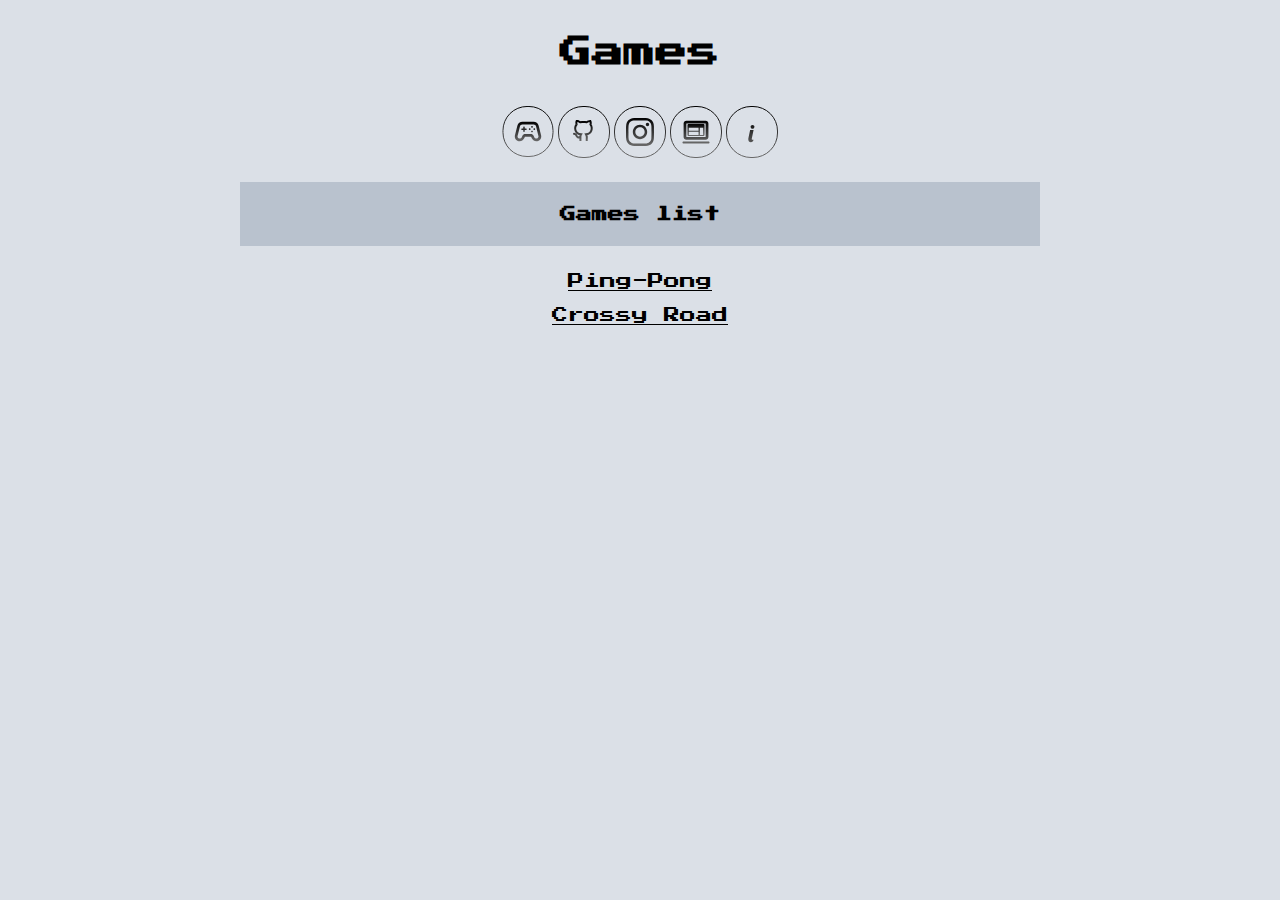
<file: index.html>
<!DOCTYPE html>
<html lang=pt-BR>

<head>
  <meta charset="utf-8" />
  <meta name="viewport" content="width=device-width, initial-scale=1.0">
  <title>Games</title>

  <link rel="preconnect" href="https://fonts.googleapis.com">
  <link rel="preconnect" href="https://fonts.gstatic.com" crossorigin>
  <link href="https://fonts.googleapis.com/css2?family=Press+Start+2P&display=swap" rel="stylesheet">
  <link rel="stylesheet" type="text/css" href="./style.css">
</head>

<body class="flex-center">

  <!-- Top Navigation Menu -->
  <div class="container"> <!-- start container for header and main -->
    <header class="design">
      <a href="javascript:void(0);" id="hamburguer_menu" onclick="mobileMenu()">
        <img src="./src/svg/menu.svg" alt="Menu" />
      </a>

      <h1 id="title"><a href="./index.html">Games</a></h1>


      <!-- Menu PC -->
      <nav id="social-div-pc" aria-label="main" class="flex-center">
        <ul>
          <li class="menuBtn"><a href="./index.html"><img src="./src/svg/Home.svg" alt="Home" />
              <p>Home</p>
            </a></li>
          <li class="menuBtn"><a target="_blank" href="https://github.com/kelwynOliveira"><img src="./src/svg/GitHub.svg" alt="My github" />
              <p>Github</p>
            </a></li>
          <li class="menuBtn"><a target="_blank" href="#"><img src="./src/svg/Instagram.svg" alt="My Instagram" />
              <p>Instagram</p>
            </a></li>
          <li class="menuBtn"><a target="_blank" href="#"><img src="./src/svg/Blog.svg" alt="My blog" />
              <p>Blog</p>
            </a></li>
          <li class="menuBtn"><a target="_blank" href="#"><img src="./src/svg/About.svg" alt="About me" />
              <p>About me</p>
            </a></li>
        </ul>
      </nav>

      <!-- Menu mobile -->
      <div id="social-div-mobile" class="flex-center menu-mobile" onclick="mobileMenu()">
        <nav id="divMobile" aria-label="main-mabile">
          <ul>
            <li class="menuBtn"><a href="./index.hmtl"><img src="./src/svg/Home.svg" alt="Home" />
                <p>Home</p>
              </a></li>
            <li class="menuBtn"><a target="_blank" href="https://github.com/kelwynOliveira"><img src="/src/svg/GitHub.svg" alt="My github" />
                <p>Github</p>
              </a></li>
            <li class="menuBtn"><a target="_blank" href="#"><img src="./src/svg/Instagram.svg" alt="My Instagram" />
                <p>Instagram</p>
              </a></li>
            <li class="menuBtn"><a target="_blank" href="#"><img src="./src/svg/Blog.svg" alt="My blog" />
                <p>Blog</p>
              </a></li>
            <li class="menuBtn"><a target="_blank" href="#"><img src="./src/svg/About.svg" alt="About me" />
                <p>About me</p>
              </a></li>
          </ul>
        </nav>
      </div>
    </header>

    <main>
      <!-- Games list -->
      <h4 id="game_list">Games list</h4>
      <ul class="links" aria-label="games list">
        <ul>
          <li><a href="./games-page/pingpong.html">Ping-Pong</a></li>
          <li><a href="./games-page/crossy-road.html">Crossy Road</a></li>
        </ul>

    </main>

  </div>

  <script src="/functions.js"></script>

</body>

</html>
</file>
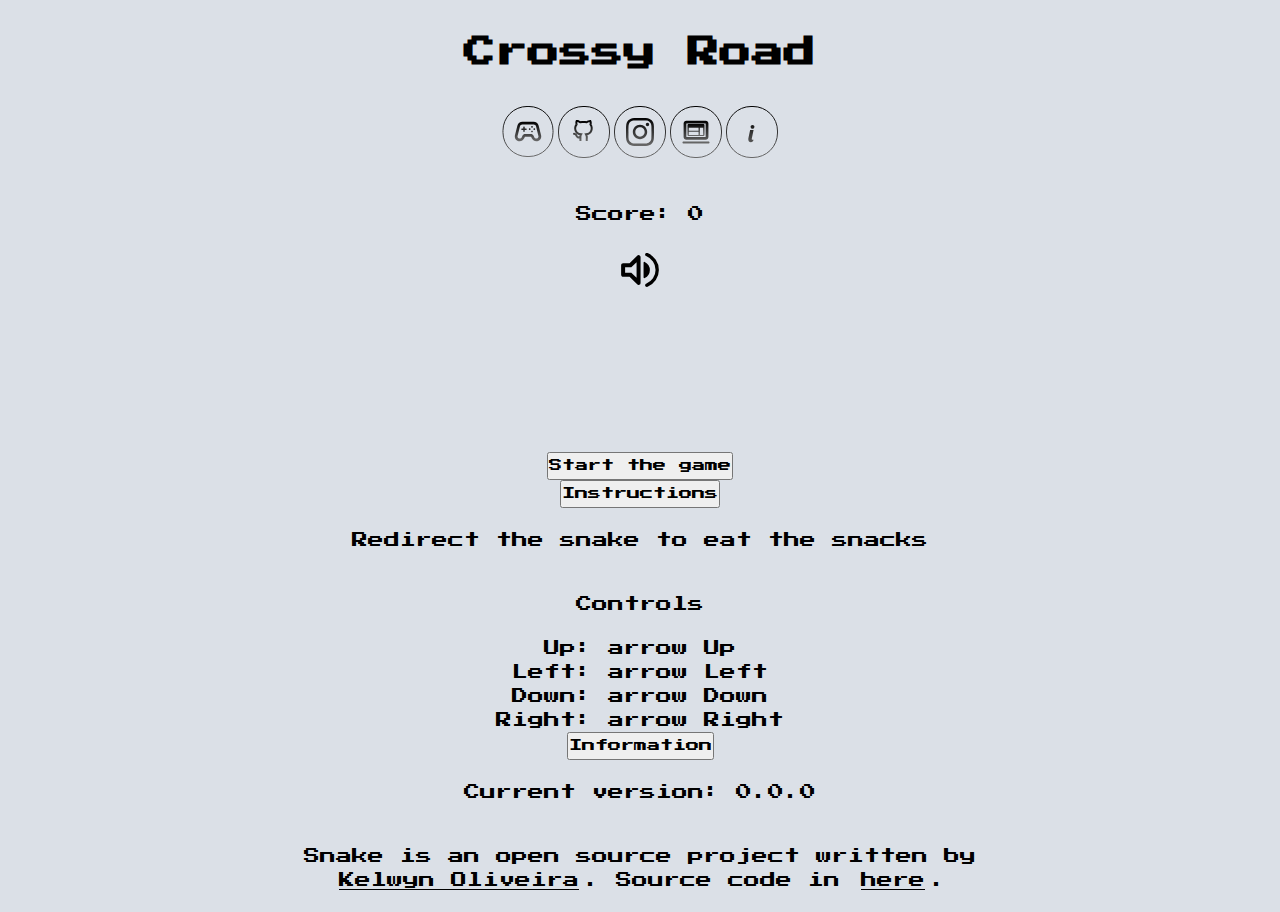
<file: crossy-road.html>
<!DOCTYPE html>
<html lang=pt-BR>

<head>
  <meta charset="utf-8" />
  <meta name="viewport" content="width=device-width" />
  <title>Crossy Road</title>

  <link rel="preconnect" href="https://fonts.googleapis.com">
  <link rel="preconnect" href="https://fonts.gstatic.com" crossorigin>
  <link href="https://fonts.googleapis.com/css2?family=Press+Start+2P&display=swap" rel="stylesheet">
  <link rel="stylesheet" type="text/css" href="style.css">
</head>

<body class="flex-center">

  <!-- Top Navigation Menu -->
  <div class="container"> <!-- start container for header and main -->
    <header class="design">
      <a href="javascript:void(0);" id="hamburguer_menu" onclick="mobileMenu()">
        <img src="src/svg/menu.svg" alt="Menu" />
      </a>

      <h1 id="title"><a href="index.html">Crossy Road</a></h1>

      <!-- Menu PC -->
      <div id="social-div-pc" class="flex-center">

        <ul>
          <li class="menuBtn"><a href="index.html"><img src="src/svg/Home.svg" alt="Home" />
              <p>Home</p>
            </a></li>
          <li class="menuBtn"><a target="_blank" href="https://github.com/kelwynOliveira"><img src="src/svg/GitHub.svg" alt="My github" />
              <p>Github</p>
            </a></li>
          <li class="menuBtn"><a target="_blank" href="#"><img src="src/svg/Instagram.svg" alt="My Instagram" />
              <p>Instagram</p>
            </a></li>
          <li class="menuBtn"><a target="_blank" href="#"><img src="src/svg/Blog.svg" alt="My blog" />
              <p>Blog</p>
            </a></li>
          <li class="menuBtn"><a target="_blank" href="#"><img src="src/svg/About.svg" alt="About me" />
              <p>About me</p>
            </a></li>
        </ul>
      </div>

      <!-- Menu mobile -->
      <div id="social-div-mobile" class="flex-center menu-mobile" onclick="mobileMenu()">
        <div id="divMobile">
          <ul>
            <li class="menuBtn"><a href="index.html"><img src="src/svg/Home.svg" alt="Home" />
                <p>Home</p>
              </a></li>
            <li class="menuBtn"><a target="_blank" href="https://github.com/kelwynOliveira"><img src="src/svg/GitHub.svg" alt="My github" />
                <p>Github</p>
              </a></li>
            <li class="menuBtn"><a target="_blank" href="#"><img src="src/svg/Instagram.svg" alt="My Instagram" />
                <p>Instagram</p>
              </a></li>
            <li class="menuBtn"><a target="_blank" href="#"><img src="src/svg/Blog.svg" alt="My blog" />
                <p>Blog</p>
              </a></li>
            <li class="menuBtn"><a target="_blank" href="#"><img src="src/svg/About.svg" alt="About me" />
                <p>About me</p>
              </a></li>
          </ul>
        </div>
      </div>
    </header>

    <main>

      <!-- Game -->
      <main>
        <div id="score">
          <p>Score: <span>0</span></p>
        </div>
        <img id="sound" src="src/svg/volumeOn.svg" alt="sound">

        <div id="gameDiv">
          <canvas></canvas>
        </div>

        <div id="controls">
          <div id="control" class="control">
            <div id="up" class="up prevent-select"></div>
            <div>
              <div id="left" class="left prevent-select"></div>
              <div id="down" class="down prevent-select"></div>
              <div id="right" class="right prevent-select"></div>
            </div>
          </div>
        </div>

        <div id="infos">

          <div id="startBTN" class="flex-center">
            <button class="btn">Start the game</button>
          </div>

          <button type="button" id="instruction-btn" class="btn" onclick="showHide('#instruction')">Instructions</button>
          <div id="instruction" class="box-info">
            <p>Redirect the snake to eat the snacks</p>
            <p><span>Controls</span></p>
            <u>
              <li>Up: arrow Up</li>
              <li>Left: arrow Left</li>
              <li>Down: arrow Down</li>
              <li>Right: arrow Right</li>
            </u>
          </div>
          <button type="button" id="information-btn" class="btn" onclick="showHide('#information')">Information</button>
          <div id="information" class="box-info links">
            <p>Current version: 0.0.0</p>
            <p>Snake is an open source project written by <a href="https://github.com/kelwynOliveira" target="_blank">Kelwyn Oliveira</span></a>. Source code in <a target="_blank" href="https://github.com/kelwynOliveira/games.github.io">here</span></a>.</p>
          </div>

        </div>
      </main>

  </div>
  <script src="functions.js"></script>
  <script src="src/games/crossyRoad.js"></script>
</body>

</html>
</file>
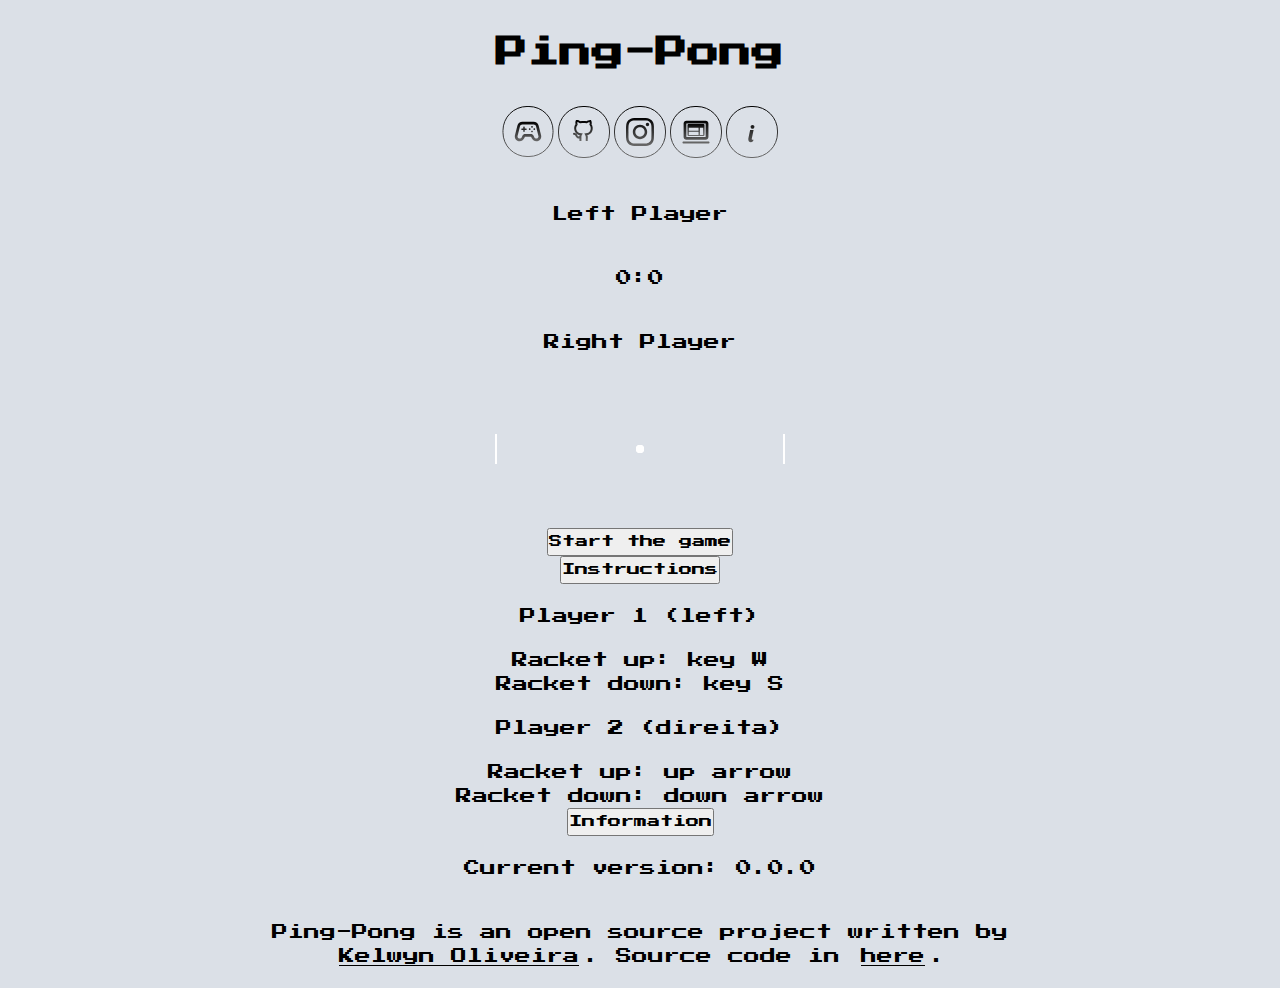
<file: pingpong.html>
<!DOCTYPE html>
<html lang=pt-BR>
  <head>
    <meta charset="utf-8" />
    <meta name="viewport" content="width=device-width"/>
    <title>Ping-Pong</title>
    
    <link rel="preconnect" href="https://fonts.googleapis.com">
    <link rel="preconnect" href="https://fonts.gstatic.com" crossorigin>
    <link href="https://fonts.googleapis.com/css2?family=Press+Start+2P&display=swap" rel="stylesheet">
    <link rel="stylesheet" type="text/css" href="style.css">
  </head>

  <body class="flex-center">
    
<!-- Top Navigation Menu -->
    <div class="container"> <!-- start container for header and main -->
      <header class="design">
        <a href="javascript:void(0);" id="hamburguer_menu" onclick="mobileMenu()">
          <img src ="src/svg/menu.svg" alt="Menu"/>
        </a>

        <h1 id="title"><a href="index.html">Ping-Pong</a></h1>
        
        <!-- Menu PC -->
        <div id="social-div-pc" class="flex-center">
          
          <ul>
            <li class="menuBtn"><a href="index.html"><img src ="src/svg/Home.svg" alt="Home"/><p>Home</p></a></li>
            <li class="menuBtn"><a target="_blank" href="https://github.com/kelwynOliveira"><img src="src/svg/GitHub.svg" alt="My github"/><p>Github</p></a></li>
            <li class="menuBtn"><a target="_blank" href="#"><img src="src/svg/Instagram.svg" alt="My Instagram"/><p>Instagram</p></a></li>
            <li class="menuBtn"><a target="_blank" href="#"><img src="src/svg/Blog.svg" alt="My blog"/><p>Blog</p></a></li>
            <li class="menuBtn"><a target="_blank" href="#"><img src="src/svg/About.svg" alt="About me"/><p>About me</p></a></li>
          </ul>
        </div> 
    
        <!-- Menu mobile -->
        <div id="social-div-mobile" class="flex-center menu-mobile" onclick="mobileMenu()">
          <div id="divMobile">
            <ul>
              <li class="menuBtn"><a href="index.html"><img src ="src/svg/Home.svg" alt="Home"/><p>Home</p></a></li>
              <li class="menuBtn"><a target="_blank" href="https://github.com/kelwynOliveira"><img src="src/svg/GitHub.svg" alt="My github"/><p>Github</p></a></li>
              <li class="menuBtn"><a target="_blank" href="#"><img src="src/svg/Instagram.svg" alt="My Instagram"/><p>Instagram</p></a></li>
              <li class="menuBtn"><a target="_blank" href="#"><img src="src/svg/Blog.svg" alt="My blog"/><p>Blog</p></a></li>
              <li class="menuBtn"><a target="_blank" href="#"><img src="src/svg/About.svg" alt="About me"/><p>About me</p></a></li>
            </ul>
          </div>
        </div>
      </header>

      <main>

      <!-- Game -->
      <main>
        <div id="score">
          <p>Left Player</p>
          <div class="score">
            <p><span id="leftPlayer">0</span>:<span id="rightPlayer">0</span></p>
          </div>
          <p>Right Player</p>
        </div>
        <div id="gameDiv">
          <canvas></canvas>
        </div>

        <div id="controls" class="twoControls">
          <div id="controlsLeft" class="control">
            <div class="up prevent-select"></div>
            <div>
              <div class="down prevent-select"></div>
            </div>
          </div>
          
          <div id="controlsRight" class="control">
            <div class="up prevent-select"></div>
            <div>
              <div class="down prevent-select" ></div>
            </div>
          </div>
        </div>
      
        <div id="infos" >
      
            <div id="startBTN" class="flex-center">
                <button class="btn">Start the game</button>
            </div>

            <button type="button" id="instruction-btn" class="btn" onclick="showHide('#instruction')">Instructions</button>
            <div id="instruction" class="box-info">
                <p><span>Player 1 (left)</span></p>
                <ul>
                    <li>Racket up: key W</li>
                    <li>Racket down: key S</li>
                </ul>
                <p><span>Player 2 (direita)</span></p>
                <ul>
                    <li>Racket up: up arrow</li>
                    <li>Racket down: down arrow</li>
                </ul>
            </div>
            <button type="button" id="information-btn" class="btn" onclick="showHide('#information')">Information</button>
            <div id="information" class="box-info links">
                <p>Current version: 0.0.0</p>
                <p>Ping-Pong is an open source project written by <a href="https://github.com/kelwynOliveira" target="_blank">Kelwyn Oliveira</span></a>. Source code in <a target="_blank" href="https://github.com/kelwynOliveira/games.github.io">here</span></a>.</p>
            </div>
      
        </div>
      </main>

    </div> 

<script src="functions.js"></script>
<script src="src/games/pingpong.js"></script>
</body>
</html>
</file>
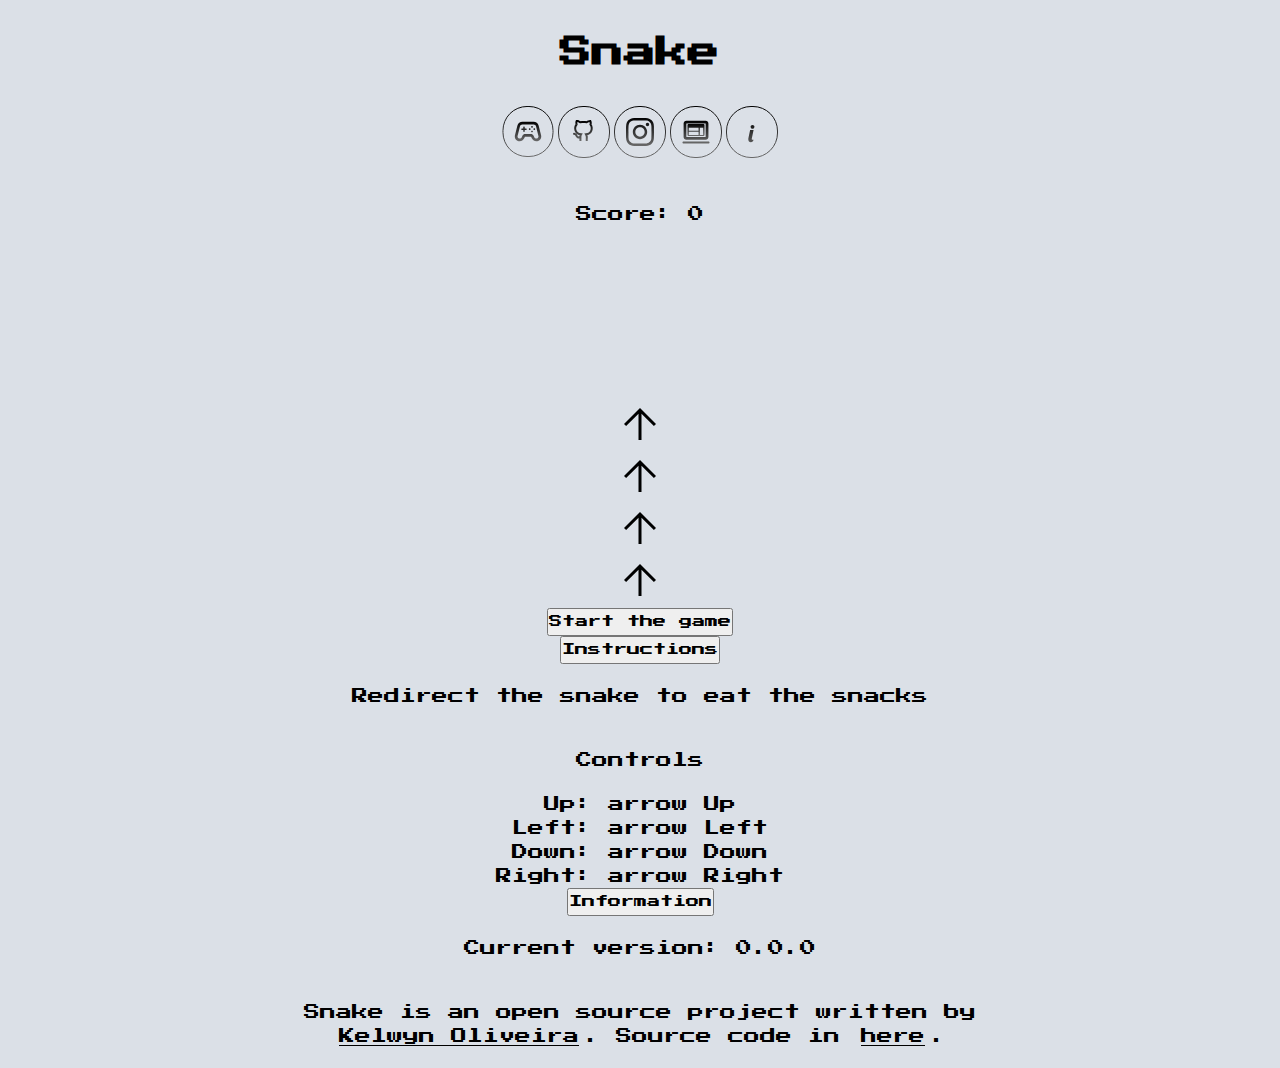
<file: snake.html>
<!DOCTYPE html>
<html lang=pt-BR>
  <head>
    <meta charset="utf-8" />
    <meta name="viewport" content="width=device-width"/>
    <title>Snake</title>
    
    <link rel="preconnect" href="https://fonts.googleapis.com">
    <link rel="preconnect" href="https://fonts.gstatic.com" crossorigin>
    <link href="https://fonts.googleapis.com/css2?family=Press+Start+2P&display=swap" rel="stylesheet">
    <link rel="stylesheet" type="text/css" href="style.css">
  </head>

  <body class="flex-center">
    
<!-- Top Navigation Menu -->
    <div class="container"> <!-- start container for header and main -->
      <header class="design">
        <a href="javascript:void(0);" id="hamburguer_menu" onclick="mobileMenu()">
          <img src ="src/svg/menu.svg" alt="Menu"/>
        </a>

        <h1 id="title"><a href="index.html">Snake</a></h1>
        
        <!-- Menu PC -->
        <div id="social-div-pc" class="flex-center">
          
          <ul>
            <li class="menuBtn"><a href="index.html"><img src ="src/svg/Home.svg" alt="Home"/><p>Home</p></a></li>
            <li class="menuBtn"><a target="_blank" href="https://github.com/kelwynOliveira"><img src="src/svg/GitHub.svg" alt="My github"/><p>Github</p></a></li>
            <li class="menuBtn"><a target="_blank" href="#"><img src="src/svg/Instagram.svg" alt="My Instagram"/><p>Instagram</p></a></li>
            <li class="menuBtn"><a target="_blank" href="#"><img src="src/svg/Blog.svg" alt="My blog"/><p>Blog</p></a></li>
            <li class="menuBtn"><a target="_blank" href="#"><img src="src/svg/About.svg" alt="About me"/><p>About me</p></a></li>
          </ul>
        </div> 
    
        <!-- Menu mobile -->
        <div id="social-div-mobile" class="flex-center menu-mobile" onclick="mobileMenu()">
          <div id="divMobile">
            <ul>
              <li class="menuBtn"><a href="index.html"><img src ="src/svg/Home.svg" alt="Home"/><p>Home</p></a></li>
              <li class="menuBtn"><a target="_blank" href="https://github.com/kelwynOliveira"><img src="src/svg/GitHub.svg" alt="My github"/><p>Github</p></a></li>
              <li class="menuBtn"><a target="_blank" href="#"><img src="src/svg/Instagram.svg" alt="My Instagram"/><p>Instagram</p></a></li>
              <li class="menuBtn"><a target="_blank" href="#"><img src="src/svg/Blog.svg" alt="My blog"/><p>Blog</p></a></li>
              <li class="menuBtn"><a target="_blank" href="#"><img src="src/svg/About.svg" alt="About me"/><p>About me</p></a></li>
            </ul>
          </div>
        </div>
      </header>

      <main>

      <!-- Game -->
      <main>
        <div id="score">
          <p>Score: <span>0</span></p>
        </div>
        
        <div id="gameDiv">
          <canvas></canvas>
        </div>

        <div id="controls">
          <div id="control" class="control">
            <div id="up"><img src="src/svg/arrow_upward.svg" alt="arrow up"/></div>
            <div>
                <div id="left"><img src="src/svg/arrow_upward.svg" alt="arrow left"/></div>
                <div id="down"><img src="src/svg/arrow_upward.svg" alt="arrow down"/></div>
                <div id="right"><img src="src/svg/arrow_upward.svg" alt="arrow right"/></div></div>
          </div>
        </div>
      
        <div id="infos" >
      
            <div id="startBTN" class="flex-center">
                <button class="btn">Start the game</button>
            </div>

            <button type="button" id="instruction-btn" class="btn" onclick="showHide('#instruction')">Instructions</button>
            <div id="instruction" class="box-info">
                <p>Redirect the snake to eat the snacks</p>
                <p><span>Controls</span></p>
                <u>
                    <li>Up: arrow Up</li>
                    <li>Left: arrow Left</li>
                    <li>Down: arrow Down</li>
                    <li>Right: arrow Right</li>
                </u>
            </div>
            <button type="button" id="information-btn" class="btn" onclick="showHide('#information')">Information</button>
            <div id="information" class="box-info links">
                <p>Current version: 0.0.0</p>
                <p>Snake is an open source project written by <a href="https://github.com/kelwynOliveira" target="_blank">Kelwyn Oliveira</span></a>. Source code in <a target="_blank" href="https://github.com/kelwynOliveira/games.github.io">here</span></a>.</p>
            </div>
      
        </div>
      </main>

    </div> 

<script src="functions.js"></script>
<script src="src/games/snake.js"></script>
</body>
</html>
</file>
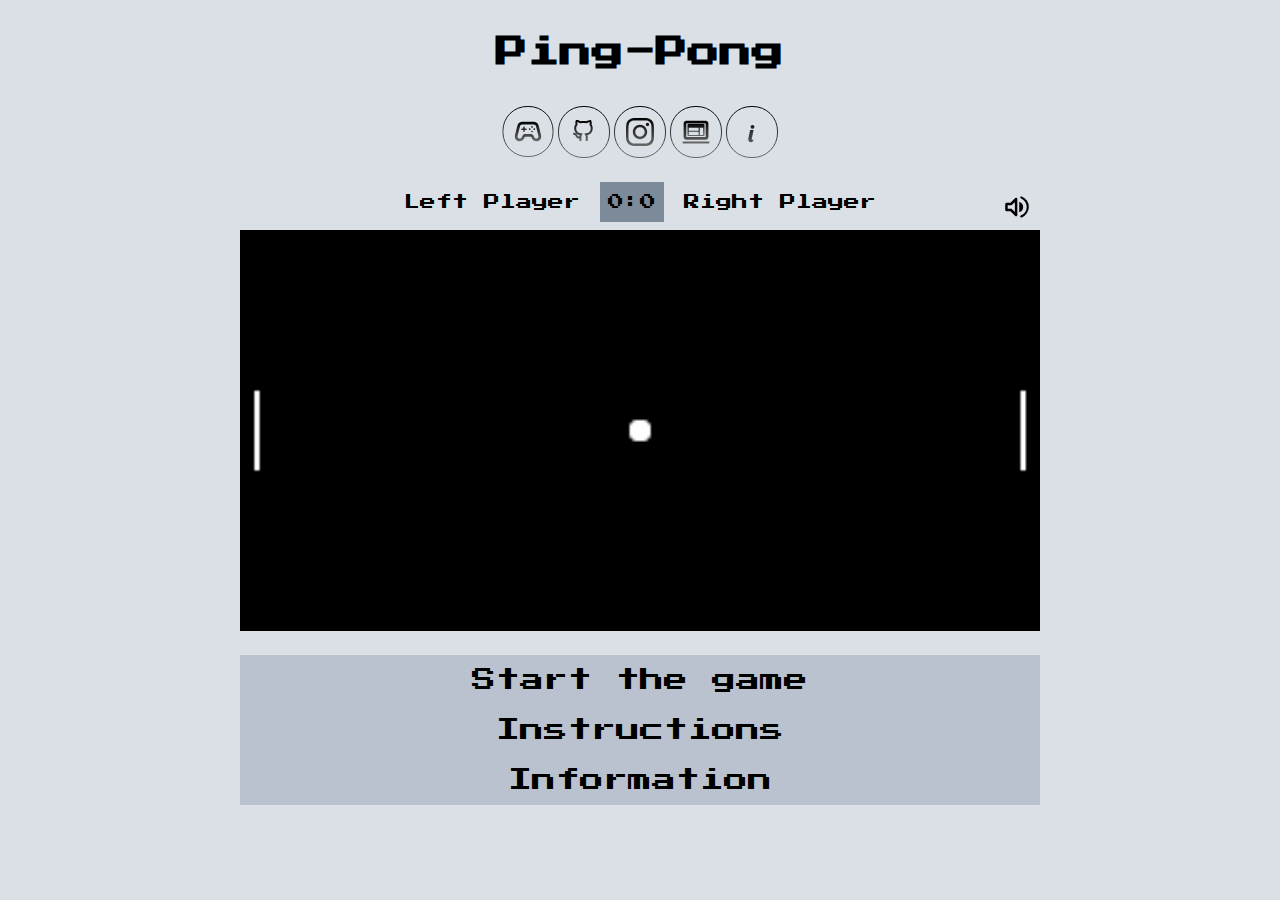
<file: games-page/pingpong.html>
<!DOCTYPE html>
<html lang=pt-BR>

<head>
  <meta charset="utf-8" />
  <meta name="viewport" content="width=device-width, initial-scale=1.0">
  <title>Ping-Pong</title>

  <link rel="preconnect" href="https://fonts.googleapis.com">
  <link rel="preconnect" href="https://fonts.gstatic.com" crossorigin>
  <link href="https://fonts.googleapis.com/css2?family=Press+Start+2P&display=swap" rel="stylesheet">
  <link rel="stylesheet" type="text/css" href="/style.css">
  <link rel="stylesheet" type="text/css" href="/game-style.css">
</head>

<body class="flex-center">

  <!-- Top Navigation Menu -->
  <div class="container"> <!-- start container for header and main -->
    <header class="design">
      <a href="javascript:void(0);" id="hamburguer_menu" onclick="mobileMenu()">
        <img src="/src/svg/menu.svg" alt="Menu" />
      </a>

      <h1 id="title"><a href="/index.html">Ping-Pong</a></h1>

      <!-- Menu PC -->
      <nav id="social-div-pc" aria-label="main" class="flex-center">
        <ul>
          <li class="menuBtn"><a href="/index.html"><img src="/src/svg/Home.svg" alt="Home" />
              <p>Home</p>
            </a></li>
          <li class="menuBtn"><a target="_blank" href="https://github.com/kelwynOliveira"><img src="/src/svg/GitHub.svg" alt="My github" />
              <p>Github</p>
            </a></li>
          <li class="menuBtn"><a target="_blank" href="#"><img src="/src/svg/Instagram.svg" alt="My Instagram" />
              <p>Instagram</p>
            </a></li>
          <li class="menuBtn"><a target="_blank" href="#"><img src="/src/svg/Blog.svg" alt="My blog" />
              <p>Blog</p>
            </a></li>
          <li class="menuBtn"><a target="_blank" href="#"><img src="/src/svg/About.svg" alt="About me" />
              <p>About me</p>
            </a></li>
        </ul>
      </nav>

      <!-- Menu mobile -->
      <div id="social-div-mobile" class="flex-center menu-mobile" onclick="mobileMenu()">
        <nav id="divMobile" aria-label="main-mabile">
          <ul>
            <li class="menuBtn"><a href="/index.hmtl"><img src="/src/svg/Home.svg" alt="Home" />
                <p>Home</p>
              </a></li>
            <li class="menuBtn"><a target="_blank" href="https://github.com/kelwynOliveira"><img src="/src/svg/GitHub.svg" alt="My github" />
                <p>Github</p>
              </a></li>
            <li class="menuBtn"><a target="_blank" href="#"><img src="/src/svg/Instagram.svg" alt="My Instagram" />
                <p>Instagram</p>
              </a></li>
            <li class="menuBtn"><a target="_blank" href="#"><img src="/src/svg/Blog.svg" alt="My blog" />
                <p>Blog</p>
              </a></li>
            <li class="menuBtn"><a target="_blank" href="#"><img src="/src/svg/About.svg" alt="About me" />
                <p>About me</p>
              </a></li>
          </ul>
        </nav>
      </div>
    </header>

    <main>

      <!-- Game -->
      <main>
        <div id="score">
          <p>Left Player</p>
          <div class="score">
            <p><span id="leftPlayer">0</span>:<span id="rightPlayer">0</span></p>
          </div>
          <p>Right Player</p>
          <img id="sound" src="/src/svg/volumeOn.svg" alt="sound">
        </div>
        <div id="gameDiv">
          <canvas></canvas>
        </div>

        <div id="controls" class="twoControls">
          <div id="controlsLeft" class="control">
            <div class="up prevent-select"></div>
            <div>
              <div class="down prevent-select"></div>
            </div>
          </div>

          <div id="controlsRight" class="control">
            <div class="up prevent-select"></div>
            <div>
              <div class="down prevent-select"></div>
            </div>
          </div>
        </div>

        <div id="infos">

          <div id="startBTN" class="flex-center">
            <button class="btn">Start the game</button>
          </div>

          <button type="button" id="instruction-btn" class="btn" onclick="showHide('#instruction')">Instructions</button>
          <div id="instruction" class="box-info">
            <p><span>Player 1 (left)</span></p>
            <ul>
              <li>Racket up: key W</li>
              <li>Racket down: key S</li>
            </ul>
            <p><span>Player 2 (direita)</span></p>
            <ul>
              <li>Racket up: up arrow</li>
              <li>Racket down: down arrow</li>
            </ul>
            <p><span>Touch screen</span></p>
            <ul>
              <li>Just press the buttons on the screen.</li>
            </ul>
          </div>
          <button type="button" id="information-btn" class="btn" onclick="showHide('#information')">Information</button>
          <div id="information" class="box-info links">
            <p>Current version: 0.0.0</p>
            <p>Ping-Pong is an open source project written by <a href="https://github.com/kelwynOliveira" target="_blank">Kelwyn Oliveira</span></a>. Source code in <a target="_blank" href="https://github.com/kelwynOliveira/games.github.io">here</span></a>.</p>
          </div>

        </div>
      </main>

  </div>
  <script src="/functions.js"></script>
  <script src="/src/games/pingpong.js"></script>
</body>

</html>
</file>
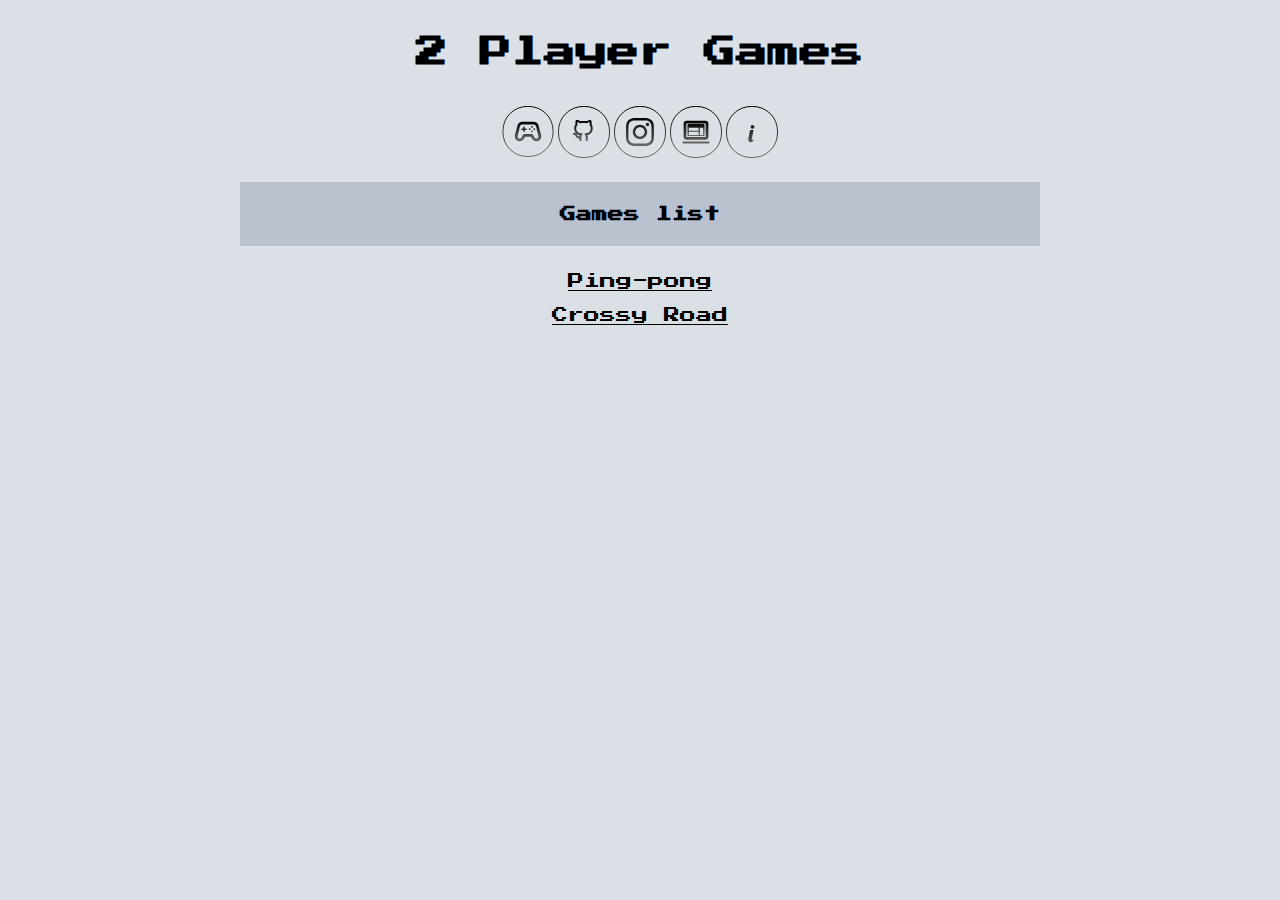
<file: games-page/duo-games/duo-games.html>
<!DOCTYPE html>
<html lang=pt-BR>

<head>
  <meta charset="utf-8" />
  <meta name="viewport" content="width=device-width" />
  <title>2 Player Games</title>

  <link rel="preconnect" href="https://fonts.googleapis.com">
  <link rel="preconnect" href="https://fonts.gstatic.com" crossorigin>
  <link href="https://fonts.googleapis.com/css2?family=Press+Start+2P&display=swap" rel="stylesheet">
  <link rel="stylesheet" type="text/css" href="../../style.css">
  <link rel="stylesheet" type="text/css" href="./duo-style.css">
</head>

<body class="flex-center">

  <!-- Top Navigation Menu -->
  <div class="container"> <!-- start container for header and main -->
    <header class="design">
      <a href="javascript:void(0);" id="hamburguer_menu" onclick="mobileMenu()">
        <img src="../../src/svg/menu.svg" alt="Menu" />
      </a>

      <h1 id="title"><a href="../../index.html">2 Player Games</a></h1>

      <!-- Menu PC -->
      <div id="social-div-pc" class="flex-center">

        <ul>
          <li class="menuBtn"><a href="../../index.html"><img src="../../src/svg/Home.svg" alt="Home" />
              <p>Home</p>
            </a></li>
          <li class="menuBtn"><a target="_blank" href="https://github.com/kelwynOliveira"><img src="../../src/svg/GitHub.svg" alt="My github" />
              <p>Github</p>
            </a></li>
          <li class="menuBtn"><a target="_blank" href="#"><img src="../../src/svg/Instagram.svg" alt="My Instagram" />
              <p>Instagram</p>
            </a></li>
          <li class="menuBtn"><a target="_blank" href="#"><img src="../../src/svg/Blog.svg" alt="My blog" />
              <p>Blog</p>
            </a></li>
          <li class="menuBtn"><a target="_blank" href="#"><img src="../../src/svg/About.svg" alt="About me" />
              <p>About me</p>
            </a></li>
        </ul>
      </div>

      <!-- Menu mobile -->
      <div id="social-div-mobile" class="flex-center menu-mobile" onclick="mobileMenu()">
        <div id="divMobile">
          <ul>
            <li class="menuBtn"><a href="index.hmtl"><img src="../../src/svg/Home.svg" alt="Home" />
                <p>Home</p>
              </a></li>
            <li class="menuBtn"><a target="_blank" href="https://github.com/kelwynOliveira"><img src="../../src/svg/GitHub.svg" alt="My github" />
                <p>Github</p>
              </a></li>
            <li class="menuBtn"><a target="_blank" href="#"><img src="../../src/svg/Instagram.svg" alt="My Instagram" />
                <p>Instagram</p>
              </a></li>
            <li class="menuBtn"><a target="_blank" href="#"><img src="../../src/svg/Blog.svg" alt="My blog" />
                <p>Blog</p>
              </a></li>
            <li class="menuBtn"><a target="_blank" href="#"><img src="../../src/svg/About.svg" alt="About me" />
                <p>About me</p>
              </a></li>
          </ul>
        </div>
      </div>
    </header>

    <main>

      <!-- Games list -->
      <h4 id="game_list">Games list</h4>
      <ul class="links">
        <ul>
          <li><a href="./pingpong.html">Ping-pong</a></li>
          <li><a href="./crossy-road.html">Crossy Road</a></li>
        </ul>

    </main>

  </div>

  <script src="../../functions.js"></script>

</body>

</html>
</file>
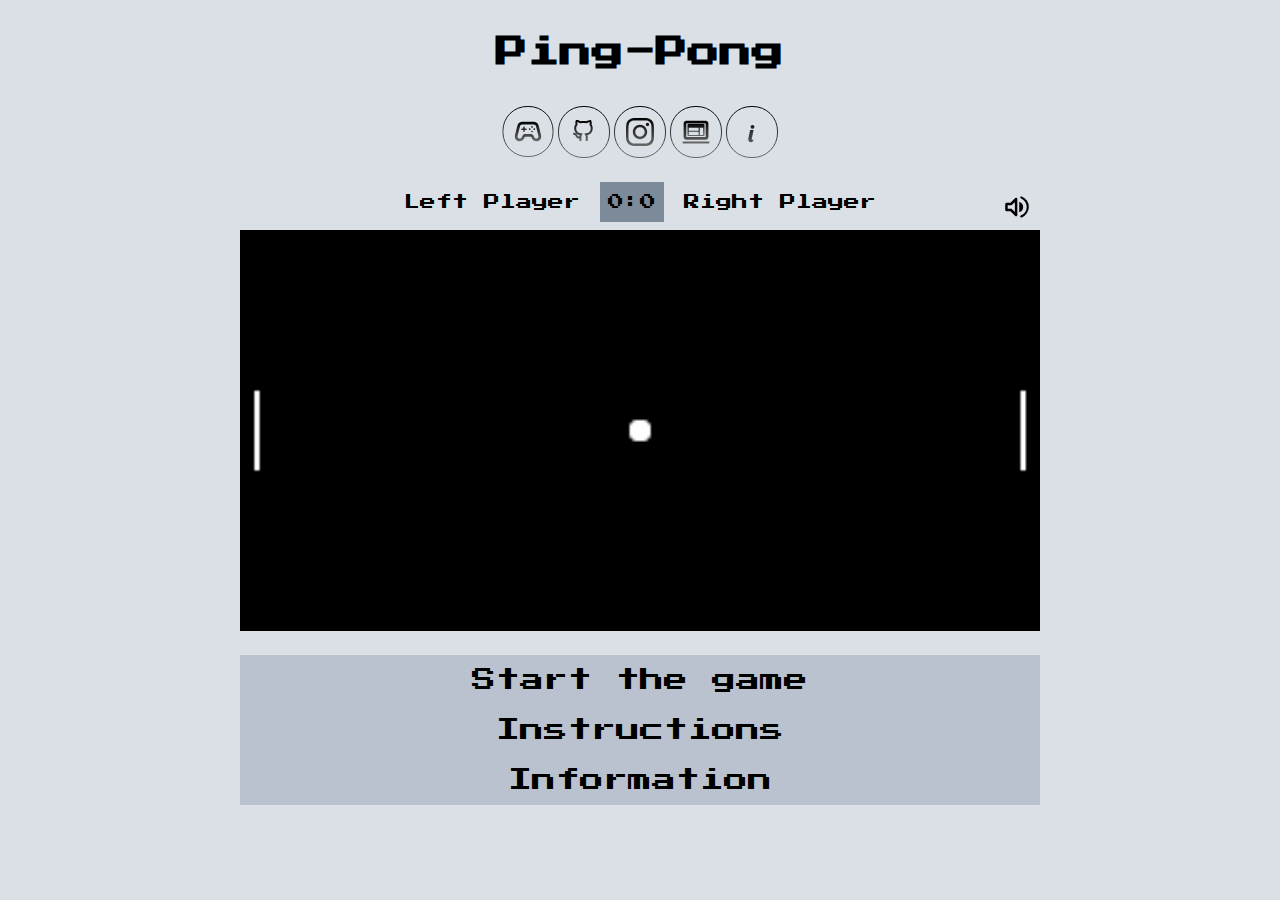
<file: games-page/duo-games/pingpong.html>
<!DOCTYPE html>
<html lang=pt-BR>

<head>
  <meta charset="utf-8" />
  <meta name="viewport" content="width=device-width" />
  <title>Ping-Pong</title>

  <link rel="preconnect" href="https://fonts.googleapis.com">
  <link rel="preconnect" href="https://fonts.gstatic.com" crossorigin>
  <link href="https://fonts.googleapis.com/css2?family=Press+Start+2P&display=swap" rel="stylesheet">
  <link rel="stylesheet" type="text/css" href="../../style.css">
  <link rel="stylesheet" type="text/css" href="./duo-style.css">
</head>

<body class="flex-center">

  <!-- Top Navigation Menu -->
  <div class="container"> <!-- start container for header and main -->
    <header class="design">
      <a href="javascript:void(0);" id="hamburguer_menu" onclick="mobileMenu()">
        <img src="../../src/svg/menu.svg" alt="Menu" />
      </a>

      <h1 id="title"><a href="../../index.html">Ping-Pong</a></h1>

      <!-- Menu PC -->
      <nav id="social-div-pc" class="flex-center">
        <ul>
          <li class="menuBtn"><a href="../../index.html"><img src="../../src/svg/Home.svg" alt="Home" />
              <p>Home</p>
            </a></li>
          <li class="menuBtn"><a target="_blank" href="https://github.com/kelwynOliveira"><img src="../../src/svg/GitHub.svg" alt="My github" />
              <p>Github</p>
            </a></li>
          <li class="menuBtn"><a target="_blank" href="#"><img src="../../src/svg/Instagram.svg" alt="My Instagram" />
              <p>Instagram</p>
            </a></li>
          <li class="menuBtn"><a target="_blank" href="#"><img src="../../src/svg/Blog.svg" alt="My blog" />
              <p>Blog</p>
            </a></li>
          <li class="menuBtn"><a target="_blank" href="#"><img src="../../src/svg/About.svg" alt="About me" />
              <p>About me</p>
            </a></li>
        </ul>
      </nav>

      <!-- Menu mobile -->
      <div id="social-div-mobile" class="flex-center menu-mobile" onclick="mobileMenu()">
        <nav id="divMobile">
          <ul>
            <li class="menuBtn"><a href="index.html"><img src="../../src/svg/Home.svg" alt="Home" />
                <p>Home</p>
              </a></li>
            <li class="menuBtn"><a target="_blank" href="https://github.com/kelwynOliveira"><img src="../../src/svg/GitHub.svg" alt="My github" />
                <p>Github</p>
              </a></li>
            <li class="menuBtn"><a target="_blank" href="#"><img src="../../src/svg/Instagram.svg" alt="My Instagram" />
                <p>Instagram</p>
              </a></li>
            <li class="menuBtn"><a target="_blank" href="#"><img src="../../src/svg/Blog.svg" alt="My blog" />
                <p>Blog</p>
              </a></li>
            <li class="menuBtn"><a target="_blank" href="#"><img src="../../src/svg/About.svg" alt="About me" />
                <p>About me</p>
              </a></li>
          </ul>
        </nav>
      </div>
    </header>

    <main>

      <!-- Game -->
      <main>
        <div id="score">
          <p>Left Player</p>
          <div class="score">
            <p><span id="leftPlayer">0</span>:<span id="rightPlayer">0</span></p>
          </div>
          <p>Right Player</p>
          <img id="sound" src="../../src/svg/volumeOn.svg" alt="sound">
        </div>
        <div id="gameDiv">
          <canvas></canvas>
        </div>

        <div id="controls" class="twoControls">
          <div id="controlsLeft" class="control">
            <div class="up prevent-select"></div>
            <div>
              <div class="down prevent-select"></div>
            </div>
          </div>

          <div id="controlsRight" class="control">
            <div class="up prevent-select"></div>
            <div>
              <div class="down prevent-select"></div>
            </div>
          </div>
        </div>

        <div id="infos">

          <div id="startBTN" class="flex-center">
            <button class="btn">Start the game</button>
          </div>

          <button type="button" id="instruction-btn" class="btn" onclick="showHide('#instruction')">Instructions</button>
          <div id="instruction" class="box-info">
            <p><span>Player 1 (left)</span></p>
            <ul>
              <li>Racket up: key W</li>
              <li>Racket down: key S</li>
            </ul>
            <p><span>Player 2 (direita)</span></p>
            <ul>
              <li>Racket up: up arrow</li>
              <li>Racket down: down arrow</li>
            </ul>
            <p><span>Touch screen</span></p>
            <ul>
              <li>Just press the buttons on the screen.</li>
            </ul>
          </div>
          <button type="button" id="information-btn" class="btn" onclick="showHide('#information')">Information</button>
          <div id="information" class="box-info links">
            <p>Current version: 0.0.0</p>
            <p>Ping-Pong is an open source project written by <a href="https://github.com/kelwynOliveira" target="_blank">Kelwyn Oliveira</span></a>. Source code in <a target="_blank" href="https://github.com/kelwynOliveira/games.github.io">here</span></a>.</p>
          </div>

        </div>
      </main>

  </div>
  <script src="../../functions.js"></script>
  <script src="../../src/games/duo-games/pingpong.js"></script>
</body>

</html>
</file>
<file: style.css>
:root {
  --primary: #0d1117;
  --secondary: #161b22;
  --tertiary: #30363d;
  --quaternary: #7e8590;
  --contrast: #fff;
  --btn-hover: invert(56%) sepia(16%) saturate(237%) hue-rotate(177deg)
    brightness(89%) contrast(89%);
  --svg-color: invert(100%) sepia(1%) saturate(7500%) hue-rotate(237deg)
    brightness(105%) contrast(101%);
}

@media (prefers-color-scheme: light) {
  :root {
    --primary: #dbe0e7;
    --secondary: #b9c2ce;
    --tertiary: #7d8a99;
    --quaternary: #5a6370;
    --contrast: #000;
    --btn-hover: invert(56%) sepia(16%) saturate(237%) hue-rotate(177deg)
      brightness(89%) contrast(89%);
    --svg-color: invert(0%) sepia(98%) saturate(24%) hue-rotate(35deg)
      brightness(82%) contrast(100%);
  }
  .menuBtn img {
    filter: invert(100%) sepia(29%) saturate(0%) hue-rotate(83deg)
      brightness(112%) contrast(100%);
  }
}

* {
  margin: 0;
  padding: 0;
  color: var(--contrast);
  text-align: center;
  font-family: "Press Start 2P", cursive;
  line-height: 1.5rem;
  list-style-type: none;
  text-decoration: none;
}
h1,
h4,
p {
  padding: 20px;
}
body {
  background-color: var(--primary);
}
a {
  padding: 5px;
  text-decoration: underline;
}
#title a {
  text-decoration: none;
  font-size: 2rem;
}

.links li {
  padding: 5px;
}
.links a:hover {
  background-color: var(--quaternary);
  color: var(--primary);
  text-decoration: none;
}

.design {
  margin: 20px 0px;
}
.flex-center {
  display: flex;
  justify-content: center;
}
.column {
  flex-direction: column;
}
div.container {
  display: inline-block;
  padding: 0 20px 0px 20px;
  width: 100%;
  max-width: 800px;
  height: fit-content;
}
#social-div-mobile {
  display: none;
}

#social-div-pc ul {
  margin-top: 20px;
  display: flex;
  justify-content: space-between;
}
.menuBtn:hover {
  filter: var(--btn-hover);
}
.menuBtn a {
  display: inline-flex;
  padding: 2px;
}
.menuBtn img {
  width: 52px;
}

#social-div-pc p {
  display: none;
}

#hamburguer_menu {
  display: none;
}
#hamburguer_menu img {
  width: 25px;
  filter: var(--svg-color);
}

#game_list {
  background-color: var(--secondary);
  margin-bottom: 18px;
}

@media only screen and (max-width: 800px) {
  * {
    font-size: 0.875rem;
  }
  h1,
  h2,
  h3,
  h4,
  #title a {
    font-size: 1.125rem;
  }
  div.container {
    padding: 0;
  }
  #social-div-pc {
    display: none;
  }
  #social-div-mobile {
    justify-content: flex-start;
    background-color: #2e353fd1;
    height: 100%;
    width: 100%;
    position: fixed;
    z-index: 99;
  }
  #divMobile {
    background-color: var(--primary);
    height: 100%;
    width: 200px;
  }
  #social-div-mobile li {
    text-align: left;
    padding: 4px;
  }
  #social-div-mobile form {
    text-align: left;
  }
  #social-div-mobile a,
  #social-div-mobile button {
    text-decoration: none;
    align-items: center;
    width: 100%;
  }
  .menuBtn img {
    width: 30px;
  }
  #social-div-mobile p {
    display: inline-block;
    margin-left: 10px;
    padding: 0;
  }
  #hamburguer_menu {
    position: absolute;
    top: 30px;
    left: 20px;
    display: block;
  }
  .menuBtn:hover {
    filter: var(--btn-hover);
  }
}
</file>
<file: game-style.css>
#score {
  margin: 8px;
  position: relative;
}
#score p {
  padding: 4px;
  display: inline-block;
}
#score div {
  display: inline-block;
  background-color: var(--tertiary);
  padding: 4px;
}

#sound {
  filter: var(--svg-color);
  width: 30px;
  position: absolute;
  right: 0;
  bottom: 0;
}

#infos {
  background-color: var(--secondary);
  margin: 20px 0px;
}
.btn {
  background-color: transparent;
  border: none;
  width: 100%;
  height: 50px;
  text-align: center;
  display: block;
  font-size: 1.5rem;
  cursor: pointer;
}

.btn:hover {
  background-color: var(--tertiary);
}

.box-info {
  padding: 10px;
  font-size: 0.875rem;
  box-sizing: border-box;
  width: 100%;
  background-color: var(--primary);
  border: 1px solid var(--tertiary);
  display: none;
}

.box-info span {
  background-color: var(--tertiary);
  padding: 8px;
}

#gameDiv canvas {
  background-color: black;
  width: 100%;
  box-sizing: border-box;
  border: 1px solid var(--contrast);
}

.prevent-select {
  -webkit-user-select: none; /* Safari */
  -ms-user-select: none; /* IE 10 and IE 11 */
  user-select: none; /* Standard syntax */
}

#controls {
  display: none;
  flex-direction: column;
  margin: 20px;
  justify-content: space-between;
  align-items: center;
}
#controls.twoControls {
  flex-direction: row;
}

#controlsLeft,
#controlsRight {
  display: inline-block;
}

.control .up,
.control .down,
.control .right,
.control .left {
  width: 4rem;
  height: 4rem;
  border: 1px solid var(--contrast);
  border-radius: 50%;
  filter: var(--btn-hover);
  margin: 10px;
  display: inline-block;
  cursor: pointer;
  background: url("./src/svg/arrow_upward.svg") no-repeat center center;
}

#controls .down {
  transform: rotate(180deg);
}
#controls .left {
  transform: rotate(-90deg);
}
#controls .right {
  transform: rotate(90deg);
}

.menuBtn:hover {
  filter: var(--btn-hover);
}

@media only screen and (max-width: 800px) {
  .btn {
    font-size: 0.875rem;
  }
  #sound {
    position: initial;
  }
}
</file>
<file: games-page/duo-games/duo-style.css>
#score {
  margin: 8px;
  position: relative;
}
#score p {
  padding: 4px;
  display: inline-block;
}
#score div {
  display: inline-block;
  background-color: var(--tertiary);
  padding: 4px;
}

#sound {
  filter: var(--svg-color);
  width: 30px;
  position: absolute;
  right: 0;
  bottom: 0;
}

#infos {
  background-color: var(--secondary);
  margin: 20px 0px;
}
.btn {
  background-color: transparent;
  border: none;
  width: 100%;
  height: 50px;
  text-align: center;
  display: block;
  font-size: 1.5rem;
  cursor: pointer;
}

.btn:hover {
  background-color: var(--tertiary);
}

.box-info {
  padding: 10px;
  font-size: 0.875rem;
  box-sizing: border-box;
  width: 100%;
  background-color: var(--primary);
  border: 1px solid var(--tertiary);
  display: none;
}

.box-info span {
  background-color: var(--tertiary);
  padding: 8px;
}

#gameDiv canvas {
  background-color: black;
  width: 100%;
  box-sizing: border-box;
  border: 1px solid var(--contrast);
}

.prevent-select {
  -webkit-user-select: none; /* Safari */
  -ms-user-select: none; /* IE 10 and IE 11 */
  user-select: none; /* Standard syntax */
}

#controls {
  display: none;
  flex-direction: column;
  margin: 20px;
  justify-content: space-between;
  align-items: center;
}
#controls.twoControls {
  flex-direction: row;
}

#controlsLeft,
#controlsRight {
  display: inline-block;
}

.control .up,
.control .down,
.control .right,
.control .left {
  width: 4rem;
  height: 4rem;
  border: 1px solid var(--contrast);
  border-radius: 50%;
  filter: var(--btn-hover);
  margin: 10px;
  display: inline-block;
  cursor: pointer;
  background: url("../../src/svg/arrow_upward.svg") no-repeat center center;
}

#controls .down {
  transform: rotate(180deg);
}
#controls .left {
  transform: rotate(-90deg);
}
#controls .right {
  transform: rotate(90deg);
}

.menuBtn:hover {
  filter: var(--btn-hover);
}

@media only screen and (max-width: 800px) {
  .btn {
    font-size: 0.875rem;
  }
  #sound {
    position: initial;
  }
}
</file>
